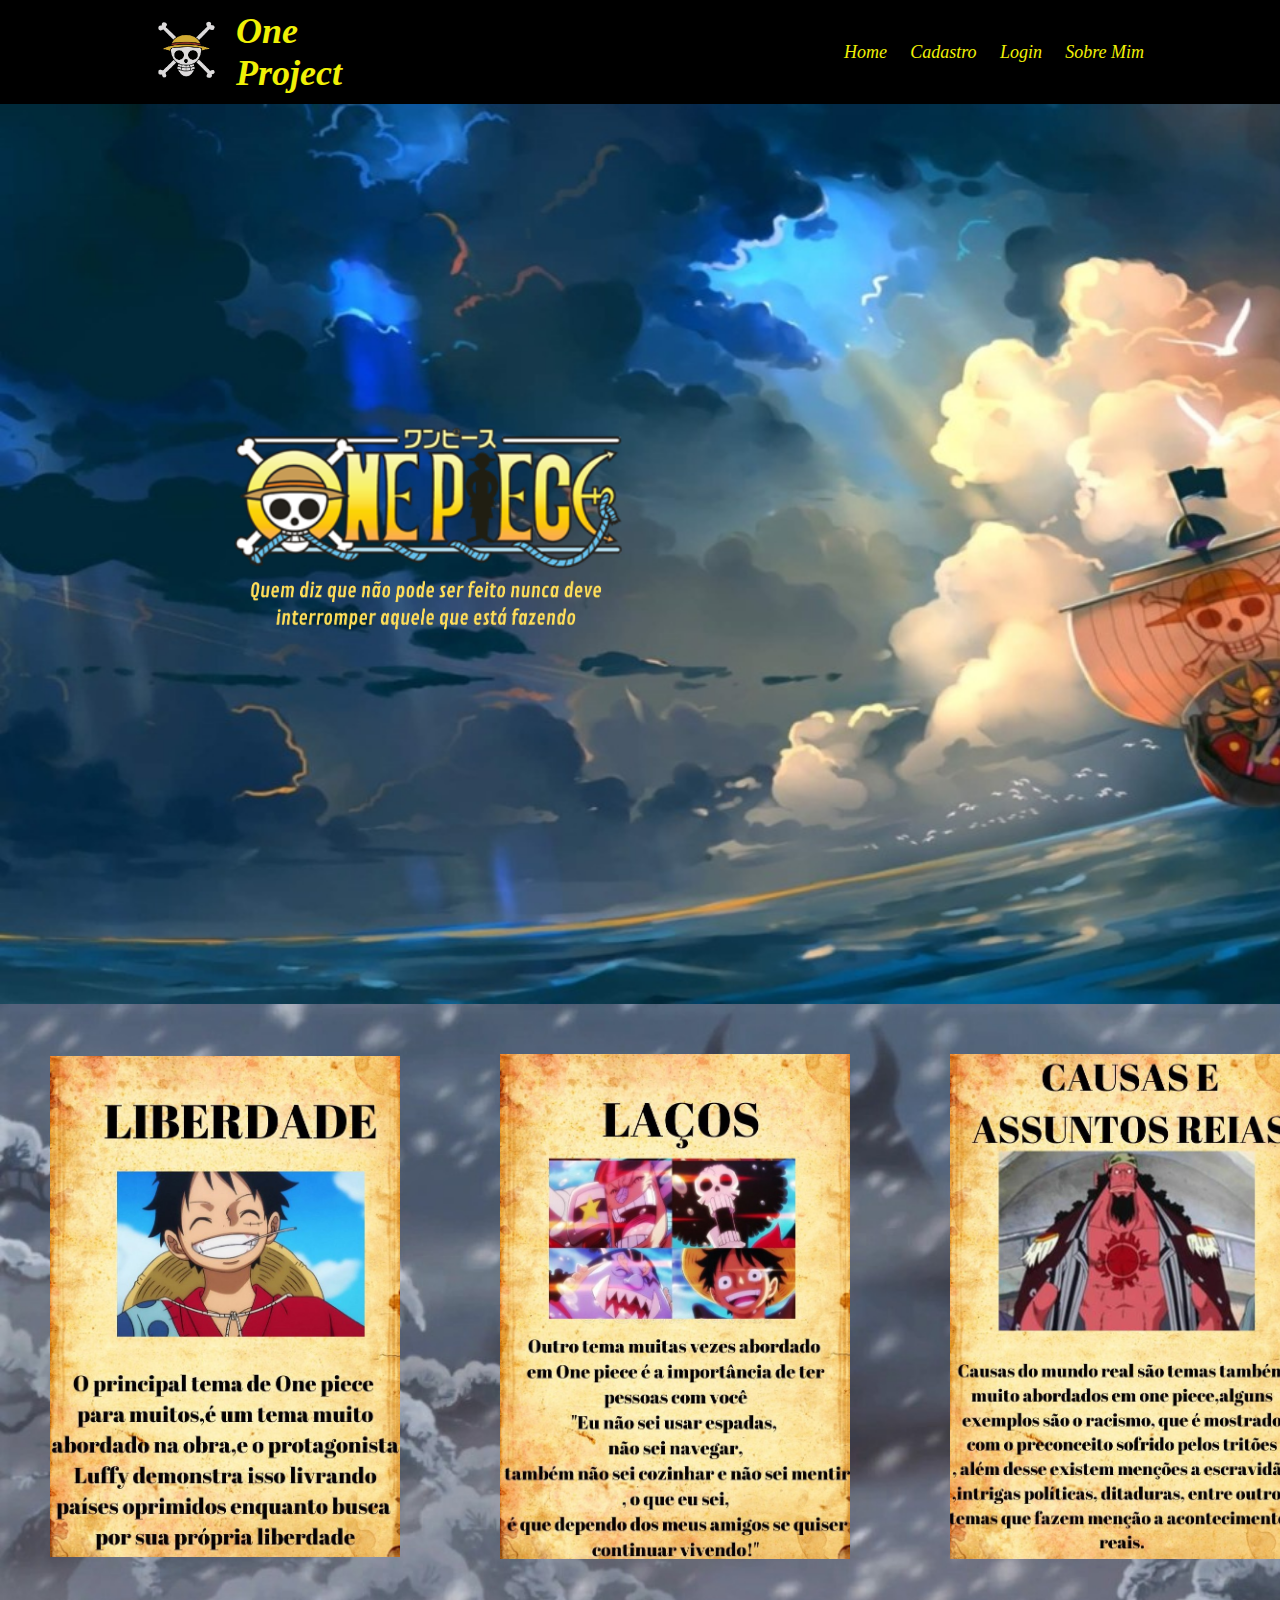
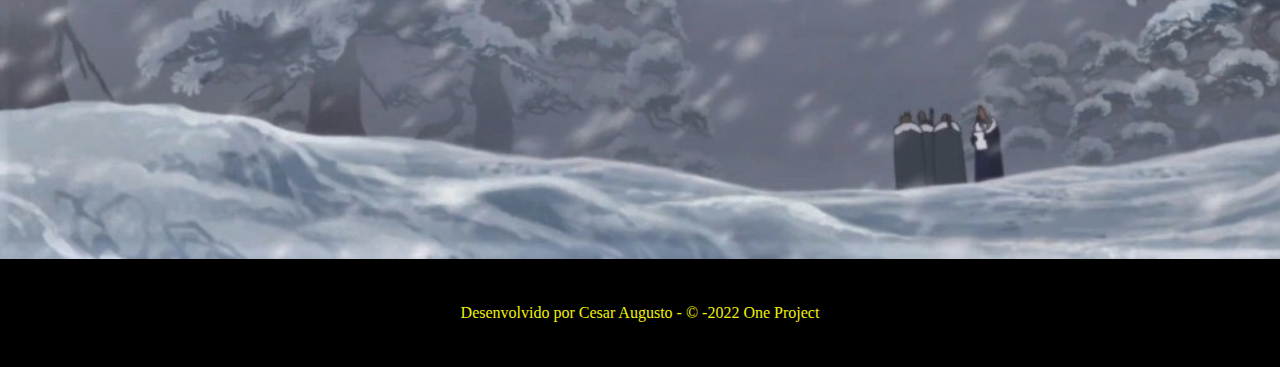
<file: site/public/index.html>
<!DOCTYPE html>
<html lang="pt-br">

<head>
    <meta charset="UTF-8">
    <meta http-equiv="X-UA-Compatible" content="IE=edge">
    <meta name="viewport" content="width=device-width, initial-scale=1.0">
    <link rel="stylesheet" href="style.css">
    <title>One Project | Home</title>
</head>

<body>
    <div class="header">
        <div class="container">
            <img src="./assets/logo.png" id="logo">
            <h1>One Project</h1>
            <div class="navbar">
                <ul>
                    <li><a href="">Home</a></li>
                    <li><a href="cadastro.html">Cadastro</a></li>
                    <li><a href="login.html">Login</a> </li>
                    <li><a href="sobre.html">Sobre Mim</a></li>
                </ul>
            </div>
        </div>
    </div>

    <div class="banner">
        <div class="container">
            <img src="./assets/Quem diz que não pode ser feito nunca deve interromper aquele que está fazendo.png" id="img_frase"
                alt="Símbolo de one piece">
        </div>
    </div>
    <div class="tema">
        <div class="caixas">
            <div class="caixa">
                <img src="./assets/LIBERDADE.jpg" alt="">
            </div>
            <div class="caixa">
                <img src="./assets/LACOS.jpg" alt="">
            </div>
            <div class="caixa">
                <img src="./assets/CAUSAS.jpg" alt="">
            </div>
        </div>
    </div>

    <div class="footer">
        <div class="container">
            
           <p>Desenvolvido por Cesar Augusto - &copy; -2022 One Project</p>
        

      
    </div>
     </div>  
</body>
</html>
</file>
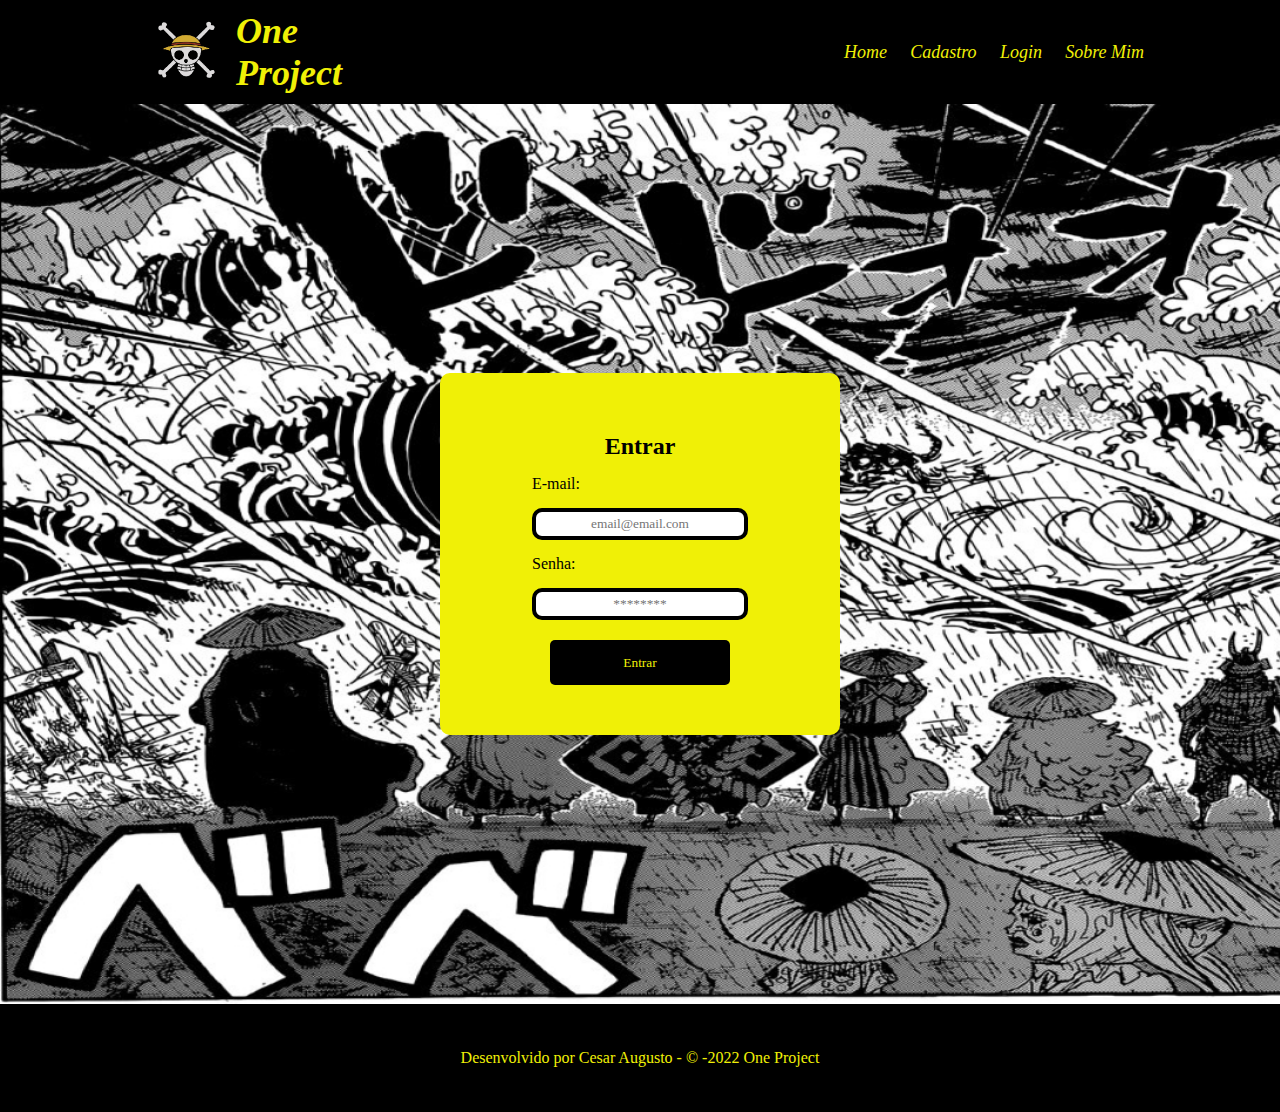
<file: site/public/login.html>
<!DOCTYPE html>
<html lang="pt-br">

<head>
    <meta charset="UTF-8">
    <meta http-equiv="X-UA-Compatible" content="IE=edge">
    <meta name="viewport" content="width=device-width, initial-scale=1.0">
    <link rel="stylesheet" href="cadastro.css">
    <script src="./js/funcoes.js"></script>
    <title>One Project | Entrar</title>
</head>

<body>
    <div class="header">
        <div class="container">
            <img src="./assets/logo.png" id="logo">
            <h1>One Project</h1>
            <div class="navbar">
                <ul>
                    <li><a href="index.html">Home</a></li>
                    <li><a href="cadastro.html">Cadastro</a></li>
                    <li><a href="">Login</a> </li>
                    <li><a href="sobre.html">Sobre Mim</a></li>
                </ul>
            </div>
        </div>
    </div>

    <div class="banner">
        <div class="container">
            <div class="caixa-formulario">
                <h2>Entrar</h2>
                <div class="campo">
                    <label for="email">E-mail:</label>
                    <input type="email" id="email" placeholder="email@email.com">
                </div>

                <div class="campo">
                    <label for="password">Senha:</label>
                    <input type="password" id="password" placeholder="********">
                </div>
                <button onclick="entrar()">Entrar</button>
            </div>
        </div>
    </div>

    <div class="footer">
        <div class="container">
           <p>Desenvolvido por Cesar Augusto - &copy; -2022 One Project</p>
    </div>
     </div>  
</body>

</html>
<script>
     function entrar() {
        //aguardar();

        var emailVar = email.value;
        var senhaVar = password.value;

        if (emailVar == "" || senhaVar == "") {
            cardErro.style.display = "block"
            mensagem_erro.innerHTML = "(Mensagem de erro para todos os campos em branco)";
           // finalizarAguardar();
            return false;
        }
        else {
            //setInterval(sumirMensagem, 5000)
        }

        console.log("FORM LOGIN: ", emailVar);
        console.log("FORM SENHA: ", senhaVar);

        fetch("/usuarios/autenticar", {
            method: "POST",
            headers: {
                "Content-Type": "application/json"
            },
            body: JSON.stringify({
                emailServer: emailVar,
                senhaServer: senhaVar
            })
        }).then(function (resposta) {
            console.log("ESTOU NO THEN DO entrar()!")

            if (resposta.ok) {
                console.log(resposta);

                resposta.json().then(json => {
                    console.log(json);
                    console.log(JSON.stringify(json));

                    sessionStorage.EMAIL_USUARIO = json.email;
                    sessionStorage.USER_USUARIO = json.user;
                    sessionStorage.ID_USUARIO = json.id;

                    setTimeout(function () {
                        window.location = "./dashboards/dashboard.html";
                    }, 1000); // apenas para exibir o loading

                });

            } else {

                console.log("Houve um erro ao tentar realizar o login!");

                resposta.text().then(texto => {
                    console.error(texto);
                   // finalizarAguardar(texto);
                });
            }

        }).catch(function (erro) {
            console.log(erro);
        })

        return false;
    }

    function sumirMensagem() {
        cardErro.style.display = "none"
    }
</script>
</file>
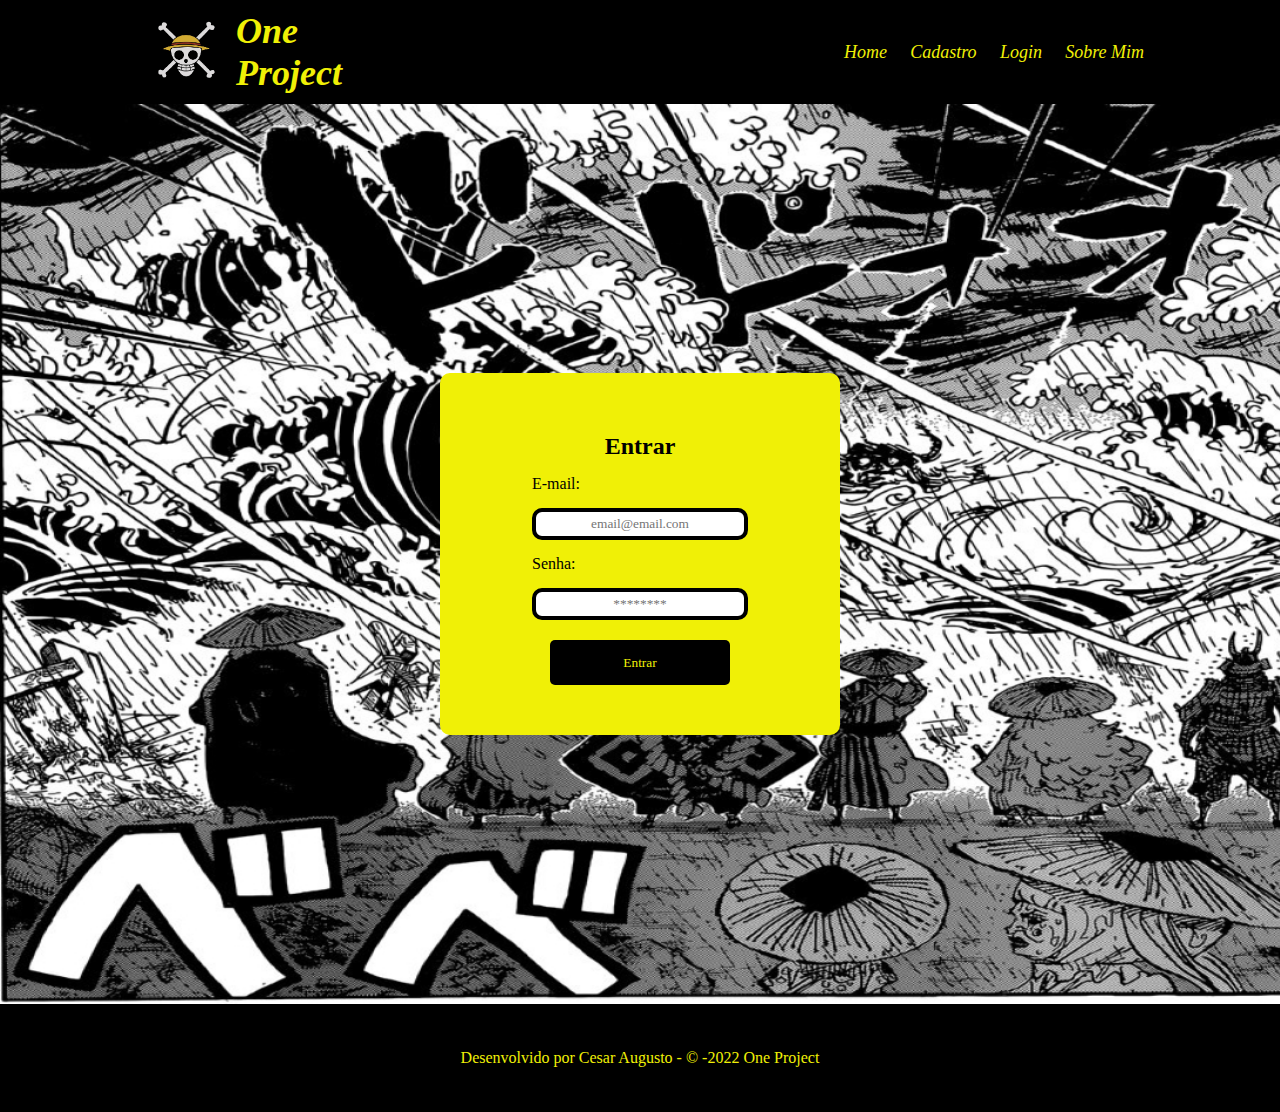
<file: site/public/dashboards/edicao-aviso.html>
<!DOCTYPE html>
<html lang="pt-br">

<head>
    <link rel="shortcut icon" href="../assets/icon/favicon2.ico" type="image/x-icon">
    <meta charset="UTF-8">
    <meta http-equiv="X-UA-Compatible" content="IE=edge">
    <meta name="viewport" content="width=device-width, initial-scale=1.0">
    <title>One Project | Edição de comentários</title>

    <link rel="stylesheet" href="estilodash.css">
    <link rel="stylesheet" href="./dashboards.css">
    <script src="../js/funcoes.js"></script>

    
    
</head>

<body onload="validarSessao(), listarInfosDeUm()" style="background-color: #161618;">
    <!-- <body onload="validarSessao()"> -->

    <div class="janela">


        <div class="header-left">

            <h1>One Project</h1>

            <div class="hello">
                <img src="../assets/luffy.jpg" >
                <h3>Opa, <span id="b_usuario">usuário</span>!</h3>
            </div>

            <div class="btn-nav-white">
                <a href="quiz.html">
                    <h3>Quiz</h3>
                </a>
            </div>

            <div class="btn-nav-white">
                <a href="./dashboard.html">
                    <h3>Gráficos</h3>
                </a>
            </div>

            <div class="btn-nav-white">
                <a href="./mural.html">
                    <h3>Mural de Avisos</h3>
                </a>
            </div>

            <div class="btn-logout" onclick="limparSessao()">
                <h3>Sair</h3>
            </div>

        </div>

        <div class="dash-right">

            <div class="avisos">
                <div class="container">
                    <h1>Editar um aviso</h1>
                    <div class="div-form">
                        <label>
                            ID:
                            <br>
                            <input id="input_id" maxlength="100" type="text" style="color: rgb(196, 196, 196)" disabled>
                        </label>
                        <label>
                            User:
                            <br>
                            <input id="input_nome" maxlength="100" type="text" style="color: rgb(196, 196, 196)"
                                disabled>
                        </label>
                        <label>
                            O que achou do site?:
                            <br>
                            <input id="input_titulo" maxlength="100" type="text" style="color: rgb(196, 196, 196)"
                                disabled>
                        </label>
                        <br>
                        <label>
                            Edite aqui:
                            <br>
                            <textarea id="textarea_descricao" maxlength="250" rows="5"></textarea>
                        </label>
                        <br>
                        <button onclick="editar()">Editar</button>
                    </div>

                </div>
            </div>
        </div>
    </div>
</body>

</html>

<script>
    function listarInfosDeUm() {
        console.log("Criar função de trazer informações de post escolhido");
    }

    function editar() {
        fetch(`/avisos/editar/${sessionStorage.getItem("ID_POSTAGEM_EDITANDO")}`, {
            method: "PUT",
            headers: {
                "Content-Type": "application/json"
            },
            body: JSON.stringify({
                descricao: textarea_descricao.value
            })
        }).then(function (resposta) {

            if (resposta.ok) {
                window.alert("Post atualizado com sucesso pelo usuario de email: " + sessionStorage.getItem("EMAIL_USUARIO") + "!");
                window.location = "/dashboards/mural.html"
            } else if (resposta.status == 404) {
                window.alert("Deu 404!");
            } else {
                throw ("Houve um erro ao tentar realizar a postagem! Código da resposta: " + resposta.status);
            }
        }).catch(function (resposta) {
            console.log(`#ERRO: ${resposta}`);
        });
    }

</script>
</file>
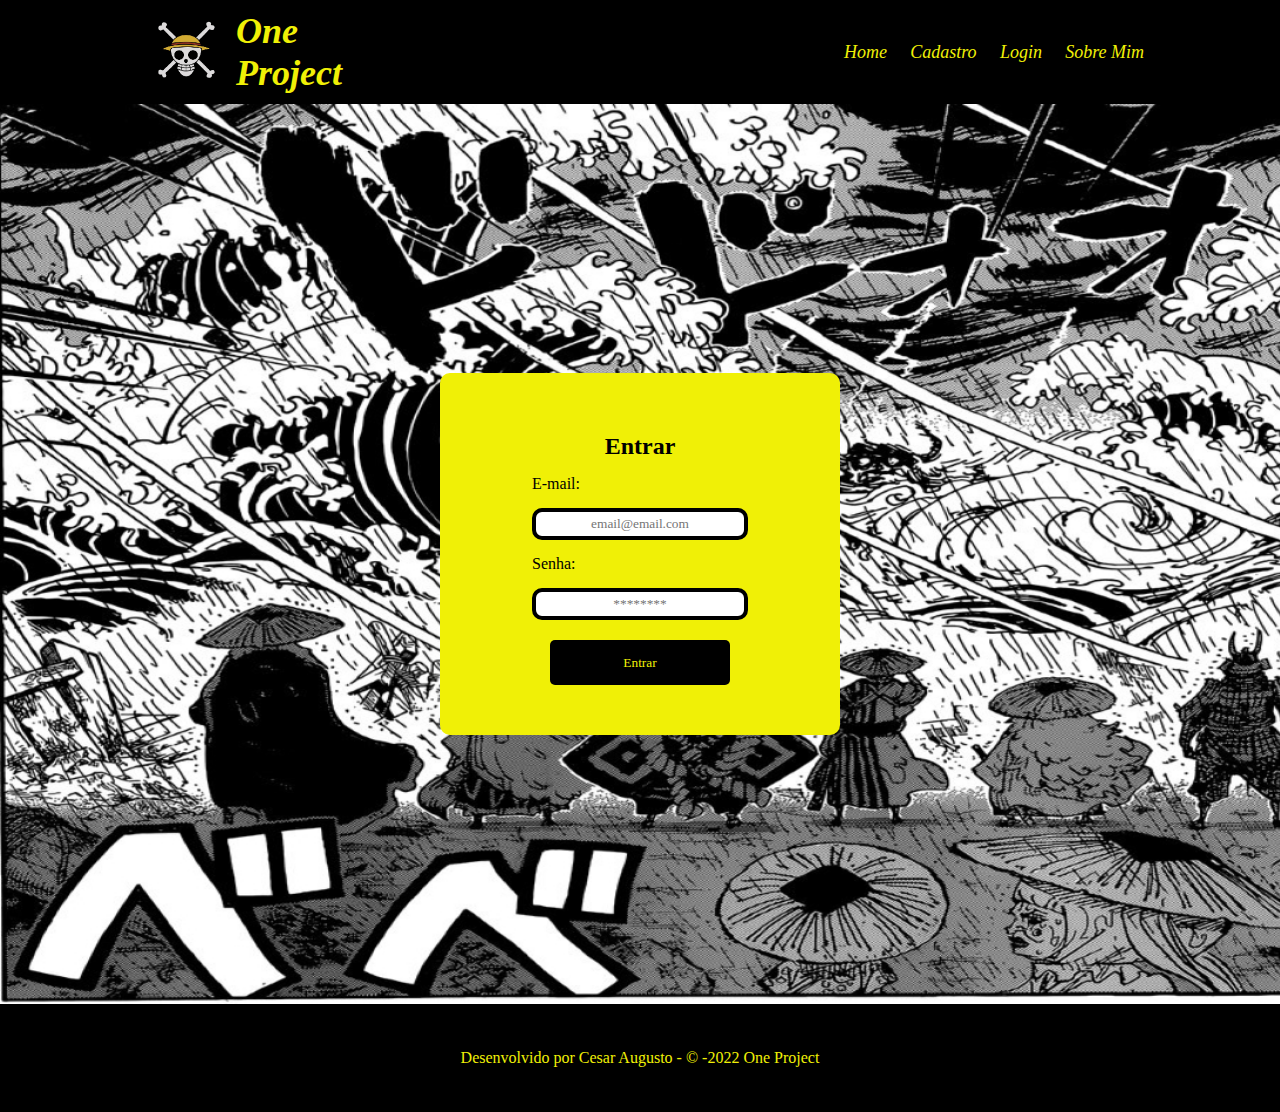
<file: site/public/dashboards/mural.html>
<!DOCTYPE html>
<html lang="pt-br">

<head>
    <link rel="shortcut icon" href="../assets/icon/favicon2.ico" type="image/x-icon">
    <meta charset="UTF-8">
    <meta http-equiv="X-UA-Compatible" content="IE=edge">
    <meta name="viewport" content="width=device-width, initial-scale=1.0">
    <title>One project | Mural de coments</title>

    <link rel="stylesheet" href="./estilodash.css">
    <link rel="stylesheet" href="./dashboards.css">
    <script src="../js/funcoes.js"></script>

    

        
</head>

<body onload="validarSessao(), atualizarFeed()" style="background-color: #161618;">
  

    <div class="janela">


        <div class="header-left">
            
            <h1>One project</h1>
        

            <div class="hello">
                <img src="../assets/luffy.jpg" >
                <h3>Opa, <span id="b_usuario">usuário</span>!</h3>
            </div>

            <div class="btn-nav-white">
                <a href="./quiz.html">
                    <h3>Quiz</h3>
                </a>
            </div>

            <div class="btn-nav-white">
                <a href="./dashboard.html">
                    <h3>Gráficos</h3>
                </a>
            </div>

            <div class="btn-nav">
                <h3>Mural de coments</h3>
            </div>

            <div class="btn-logout" onclick="limparSessao()">
                <h3>Sair</h3>
            </div>

        </div>

        <div class="dash-right">

            <div class="avisos">
                <div class="container">
                    <h1>Comente sua experiência no meu site!</h1>
                    <div class="div-form">
                        <form id="form_postagem" method="post" onsubmit="return publicar()">
                            <label>
                                O que achou do site?
                                <br>
                                <input name="titulo" id="titulo" maxlength="100" type="text">
                            </label>
                            <br>
                            <label>
                               Descreva melhor sua experiência:
                                <br>
                                <textarea name="descricao" id="textarea_descricao" maxlength="250" rows="5"></textarea>
                            </label>
                            <br>
                            <button>Enviar</button>
                        </form>
                    </div>
                    <h1>Mural de feedbacks</h1>
                    <div class="div-results">
                        <div id="feed_container" class="feed-container">
                        </div>
                    </div>
                </div>
            </div>




            <!-- MODAL -->
            <!-- <div id="div_modal" class="div-modal">
                <div id="modal_backdrop" onclick="fecharModal()" class="modal-backdrop">
                </div>
                <div id="modal_container" class="modal-container">
                    <button class="btn-fechar-modal" onclick="fecharModal()">X</button>
                </div>
            </div> -->

            <!-- AGUARDAR -->
            <!-- <div id="div_aguardar" class="div-aguardar">
                <img src="./assets/aguarde-pink3.gif" id="img_aguarde">
            </div>  -->

        </div>
    </div>




</body>

</html>

<script>
    
    b_usuario.innerHTML = sessionStorage.USER_USUARIO;

    function limparFormulario() {
        document.getElementById("form_postagem").reset();
    }

    function publicar() {
        var idUsuario = sessionStorage.ID_USUARIO;
        var userUsuario=sessionStorage.USER_USUARIO;
        var corpo = {
            titulo: form_postagem.titulo.value,
            descricao: form_postagem.descricao.value
        }

        fetch(`/avisos/publicar/${idUsuario}`, {
            method: "post",
            headers: {
                "Content-Type": "application/json"
            },
            body: JSON.stringify(corpo)
        }).then(function (resposta) {

            console.log("resposta: ", resposta);

            if (resposta.ok) {
                window.alert("Obrigado pelo comentário: " + userUsuario + "!");
                window.location = "/dashboards/mural.html";
                limparFormulario();
                finalizarAguardar();
            } else if (resposta.status == 404) {
                window.alert("Deu 404!");
            } else {
                throw ("Houve um erro ao tentar realizar a postagem! Código da resposta: " + resposta.status);
            }
        }).catch(function (resposta) {
            console.log(`#ERRO: ${resposta}`);
            finalizarAguardar();
        });

        return false;

    }

    function editar(idComentario) {
        sessionStorage.ID_POSTAGEM_EDITANDO = idComentario;
        console.log("cliquei em editar - " + idComentario);
        window.alert("Você será redirecionado à página de edição do aviso de id número: " + idComentario);
        window.location = "/dashboards/edicao-aviso.html"

    }

    function deletar(idComentario) {
        console.log("Criar função de apagar post escolhido - ID" + idComentario);
        fetch(`/avisos/deletar/${idComentario}`, {
            method: "DELETE",
            headers: {
                "Content-Type": "application/json"
            }
        }).then(function (resposta) {

            if (resposta.ok) {
                window.alert("Post deletado com sucesso pelo usuario de email: " + sessionStorage.getItem("EMAIL_USUARIO") + "!");
                window.location = "/dashboards/mural.html"
            } else if (resposta.status == 404) {
                window.alert("Deu 404!");
            } else {
                throw ("Houve um erro ao tentar realizar a postagem! Código da resposta: " + resposta.status);
            }
        }).catch(function (resposta) {
            console.log(`#ERRO: ${resposta}`);
        });
    }

    function atualizarFeed() {
        //aguardar();
        fetch("/avisos/listar").then(function (resposta) {
            if (resposta.ok) {
                if (resposta.status == 204) {
                    var feed = document.getElementById("feed_container");
                    var mensagem = document.createElement("span");
                    mensagem.innerHTML = "Nenhum resultado encontrado."
                    feed.appendChild(mensagem);
                    throw "Nenhum resultado encontrado!!";
                }

                resposta.json().then(function (resposta) {
                    console.log("Dados recebidos: ", JSON.stringify(resposta));

                    var feed = document.getElementById("feed_container");
                    feed.innerHTML = "";
                    for (let i = 0; i < resposta.length; i++) {
                        var publicacao = resposta[i];

                        // criando e manipulando elementos do HTML via JavaScript
                        var divPublicacao = document.createElement("div");
                        var spanID = document.createElement("span");
                        var spanTitulo = document.createElement("span");
                        var spanUser = document.createElement("span");
                        var divDescricao = document.createElement("div");
                        var divButtons = document.createElement("div");
                        var btnEditar = document.createElement("button");
                        var btnDeletar = document.createElement("button");


                        spanID.innerHTML = "ID: <b>" + publicacao.idComentario + "</b>";
                        spanTitulo.innerHTML = "Título: <b>" + publicacao.titulo + "</b>";
                        spanUser.innerHTML = "User: <b>" + publicacao.user + "</b>";
                        divDescricao.innerHTML = "Descrição: <b>" + publicacao.descricao + "</b>";
                        btnEditar.innerHTML = "Editar";
                        btnDeletar.innerHTML = "Deletar";

                        divPublicacao.className = "publicacao";
                        spanTitulo.id = "inputNumero" + publicacao.idComentario;
                        spanUser.className = "publicacao-user";
                        spanTitulo.className = "publicacao-titulo";
                        divDescricao.className = "publicacao-descricao";

                        divButtons.className = "div-buttons"

                        btnEditar.className = "publicacao-btn-editar"
                        btnEditar.id = "btnEditar" + publicacao.idComentario;
                        btnEditar.setAttribute("onclick", `editar(${publicacao.idComentario})`);

                        btnDeletar.className = "publicacao-btn-editar"
                        btnDeletar.id = "btnDeletar" + publicacao.idComentario;
                        btnDeletar.setAttribute("onclick", `deletar(${publicacao.idComentario})`);

                        divPublicacao.appendChild(spanID);
                        divPublicacao.appendChild(spanUser);
                        divPublicacao.appendChild(spanTitulo);
                        divPublicacao.appendChild(divDescricao);
                        divPublicacao.appendChild(divButtons);
                        divButtons.appendChild(btnEditar);
                        divButtons.appendChild(btnDeletar);
                        feed.appendChild(divPublicacao);
                    }

                    finalizarAguardar();
                });
            } else {
                throw ('Houve um erro na API!');
            }
        }).catch(function (resposta) {
            console.error(resposta);
            finalizarAguardar();
        });
    }

    function testar() {
        aguardar();

        var formulario = new URLSearchParams(new FormData(document.getElementById("form_postagem")));

        var divResultado = document.getElementById("div_feed");

        divResultado.appendChild(document.createTextNode(formulario.get("descricao")));
        divResultado.innerHTML = formulario.get("descricao");

        finalizarAguardar();

        return false;
    }

</script>
</file>
<file: site/public/style.css>
* {
    padding: 0%;
    margin: 0%;
    color: rgb(240, 240, 6);
    font-family: fantasy;
}

.header {
    padding: 10px;
    background-color: black;
    font-size: large;
    font-style: oblique;
}

.container {
    margin: 0 auto;
    width: 80%;
    display: flex;
    align-items: center;
    justify-content: space-between;
}

.container h1{
    margin-right: 450px;
}

#logo {
    width: 100px;
}

h1 {
    color: rgb(240, 240, 6);
    font-weight: 800;
}

ul {
    display: flex;
    justify-content: space-between;
    align-items: flex-end;
    width: 300px;
    list-style: none;
}

li a {
    color: rgb(240, 240, 6);
    width: 100px;
    text-decoration: none;
    cursor: pointer;
}

.banner {
    background-image: url("./assets/fundo.jpeg");
    width: 100%;
    height: 100vh;
    background-size: cover;
    background-repeat: no-repeat;
    display: flex;

}

.banner .container{
  flex-direction: column;
  justify-content: space-evenly;
  align-items: flex-start;
}

#img_frase {
    width: 600px;
}


.tema {
    background-image: url("./assets/fundoplaquinhas.jpeg");
    width: 100%;
    height: 95vh;
    background-repeat: no-repeat;
    background-size: cover;
}

.tema .caixas,
.caixa {
    display: flex;
    justify-content: space-around;
}

.caixa {
    justify-content: center;
    align-items: center;
    margin: 50px 50px;
}

.caixa img {
    width: 350px;
}



.footer {
    padding: 45px 0;
    background-color: rgb(0, 0, 0);
    display: flex;
    
}
    
.footer .container{
    align-items: center;
    justify-content: center;

}

body::-webkit-scrollbar{
    width: 5px;
}

body::-webkit-scrollbar-track{
    background-color: rgb(0, 0, 0);
}

body::-webkit-scrollbar-thumb{
background-color: red;
border-radius: 22px;
}
</file>
<file: site/public/cadastro.css>
* {
    padding: 0%;
    margin: 0%;
    color: rgb(240, 240, 6);
    font-family: fantasy;
}

.header {
    padding: 10px;
    background-color: black;
    font-size: large;
    font-style: oblique;
}

.container {
    margin: 0 auto;
    width: 80%;
    display: flex;
    align-items: center;
    justify-content: space-between;
}

.container h1{
    margin-right: 450px;
}

#logo {
    width: 100px;
        
}

h1 {
    color: rgb(240, 240, 6);
    font-weight: 800;
}

ul {
    display: flex;
    justify-content: space-between;
    align-items: flex-end;
    width: 300px;
    list-style: none;
}

li a {
    color: rgb(240, 240, 6);
    width: 100px;
    text-decoration: none;
    cursor: pointer;
}

.banner {
    background-image: url("./assets/fundocadastro.jpg");
    width: 100%;
    height: 100vh;
    background-size: cover;
    background-repeat: no-repeat;
    display: flex;

}


.banner .container{
    justify-content: center;
    align-items: center;
}


.caixa-formulario{
  background-color: rgb(240, 240, 6);
  width: 300px;
  padding: 50px 50px;
 border-radius: 10px;
 display: flex;
 flex-direction: column;
 justify-content: center;
 align-items: center;
}
.caixa-formulario h2{
    color: black;
    margin-top: 10px;
}
.campo{
    display: flex;
    flex-direction: column;
    align-items: flex-start;
    justify-content: flex-start;
    color: black;
}
.campo input{
    width: 200px;
    padding: 4px;
    border-radius: 10px;
    border: 4px solid black;
    text-align: center;
    color: black;
}
.campo label{
    color: black;
    margin: 15px 0;

}
.campo select{
    width: 180px;
    height: 4vh;
    text-align: center;
}
.campo select, option{
    color: black;
}
.caixa-formulario button{
    margin-top: 20px;
    width: 180px;
    height: 5vh;
    color:  rgb(240, 240, 6);
    background-color: black;
    border: none;
    border-radius: 5px;
    cursor: pointer;

}
.caixa-formulario button:hover{
    opacity: 0.8;
}

.footer {
    padding: 45px 0;
    background-color: rgb(0, 0, 0);
    display: flex;
    
}
    
.footer .container{
    align-items: center;
    justify-content: center;
}

.card_erro {
    display: none;
    background-color: rgb(240, 240, 6);
    color: black;
    width: 250px;
    position: fixed;
    border-radius: 2px;
    border: 4px solid black;
    padding: 10px;
    margin-left: 10%;
  }
  
  .card_erro #mensagem_erro{
    font-weight: 400;
    color: black;
    font-size: 20px;
  }
  
  body::-webkit-scrollbar{
    width: 5px;
}

body::-webkit-scrollbar-track{
    background-color: rgb(0, 0, 0);
}

body::-webkit-scrollbar-thumb{
background-color: rgb(240, 240, 6);
border-radius: 22px;
}
</file>
<file: site/public/dashboards/estilodash.css>
@import url('https://fonts.googleapis.com/css2?family=Barlow:ital,wght@0,100;0,200;0,300;0,400;0,500;0,600;0,700;0,800;0,900;1,100;1,200;1,300;1,400;1,500;1,600;1,700;1,800;1,900&display=swap');

body {
  margin: 0;
  padding: 0;
  font-family: 'Barlow', "Segoe UI", Tahoma, Geneva, Verdana, sans-serif;
  background-color: black;
}

.container {
  width: 80%;
  margin: auto;
  display: flex;
}

.header {
  color: rgb(240, 240, 6);
  font-family: fantasy
}

.header .container {
  justify-content: space-between;
  color: rgb(240, 240, 6);
}

.header a {
  text-decoration: none;
  color: #f5a123;
}

.agora {
  font-weight: 800;
}

.navbar {
  width: 300px;
  display: flex;
  align-items: center;
  justify-content: space-between;
  list-style: none;
  color: rgb(240, 240, 6);
}


.titulo {
  color: rgb(240, 240, 6);
  width: fit-content;
  font-weight: 500;
}



.tamanho-conteudo { 
  height: fit-content !important;
}




button {
  cursor: pointer;
}



/* PAGINA DOS GRÁFICOS */

.janela {
  display: flex;
  width: 100vw;
}

.header-left a {
  text-decoration: none;
  color: rgb(240, 240, 6);
}

.header-left {
  position: fixed;
  top: 0;
  left: 0;
  z-index: 999;
  height: 100vh;
  width: 25%;
  display: flex;
  flex-direction: column;
  justify-content: space-evenly;
  align-items: center;
  border-right: 2px solid red;
  background-color: #212124;
 
}

.dash-right {
  display: flex;
  width: 75%;
  height: fit-content;
  background-color: #161618;
  position: relative;
  top: 0;
  left: 25%;
}

.header-left h1 {
  color: rgb(240, 6, 6);
}

.hello {
  width: 80%;
  display: flex;
  justify-content: center;
  flex-direction: column;
  align-items: center;
}
.hello img{
  width:120px;
}

.hello h3 {
  color: rgb(240, 240, 6);
  font-weight: 300;
  font-size: 1.2rem;
}

.hello h3 span {
  font-weight: 800;
}

.btn-nav {
  width: 40%;
  color: rgb(240, 240, 6);
  background-color: black;
  border-radius: 5px;
  text-align: center;
  padding: 2% 5%;
}

.btn-nav-white {
  width: 40%;
  background-color: black;
  border: 3px solid red;
  border-radius: 5px;
  text-align: center;
  padding: 2% 5%;
}

.btn-nav-white h3 {
  color:red;
  padding: 0;
  margin: 0;
}

.btn-nav h3,
.btn-logout h3 {
  margin: 0;
  padding: 0;
  
}

.btn-logout {
  margin: 0;
  padding: 0;
  width: 20%;
  background-color:rgb(240, 240, 6);
  color: black;
  border-radius: 10px;
  text-align: center;
  padding: 10px 15px;
  margin-bottom: 100px;
  cursor: pointer;
}
</file>
<file: site/public/dashboards/dashboards.css>
/* pagina mural */

*,
body {
  font-family: "Exo 2", sans-serif;
}

.avisoCaptura {
  display: flex;
  justify-content: center;
}

.dash-right .avisos {
  width: 100%;
  color: red;
  font-family: "Exo 2", sans-serif;
}

.dash-right .avisos .container {
  display: flex;
  flex-direction: column;
  align-items: center;
}

.dash-right .avisos .container .div-form {
  width: 100%;
}

.dash-right .avisos .container .div-form #form_postagem {
  width: 100%;
}

.dash-right .avisos .div-form label {
  width: 100%;
}

.dash-right .avisos .div-form input {
  width: 100%;
  border-radius: 5px;
  background-color: rgb(240, 240, 6);
}

.dash-right .avisos .div-form textarea {
  width: 100%;
  color: #212124;
  background-color: rgb(240, 240, 6);
  border-radius: 2px;
}

.dash-right .avisos .div-form button {
  cursor: pointer;
  font-family: "Exo 2", sans-serif;
  border: 0;
  border-radius: 5px;
  font-weight: 600;
  font-size: 18px;
  padding: 10px 15px;
  color: rgb(240, 240, 6);
  background-color: black;
  width: 150px;
}

.publicacao-btn-editar {
  cursor: pointer;
  font-family: "Exo 2", sans-serif;
  border: 0;
  border-radius: 5px;
  font-weight: 600;
  font-size: 14px;
  padding: 5px 8px;
  color: black;
background-color: rgb(240, 240, 6);
  width: 80px;
}

.publicacao {
  display: flex;
  flex-wrap: wrap;
  align-content: stretch;
  flex-direction: column;
  justify-content: center;
  align-items: stretch;
  border: rgb(240, 240, 6);
  padding: 20px;
}

.publicacao > *:not(:last-child) {
  padding: 0 0 10px 0;
}

.div-results {
  width: 100%;
}

.div-results .feed-container {
  background-color: #212124;
  border-radius: 5px;
  margin-bottom: 80px;
}

.div-buttons {
  display: flex;
  justify-content: flex-end;
}

.div-buttons > * {
  margin-left: 30px;
}

/* pagina graficos */

.dash-header {
  background-color: #212124;
}

.dash {
  width: 75%;
  position: relative;
  top: 0;
  left: 25%;
  background-color: #161618;
  height: 100vh;
}

.regua {
  display: flex;
  flex-wrap: wrap;
  justify-content: center;
  width: 100%;
  margin-top: 30px;
}

.graph {
  width: 75%;
  margin: auto;
  padding-top: 10px;
}

.tituloGraficos {
  color: rgb(216, 216, 216);
  display: flex;
  justify-content: center;
}

.img_personagens{
  display: flex;
  justify-content: space-around;
  margin-left: 35px;
}

img{
  width: 100px;
}
</file>
